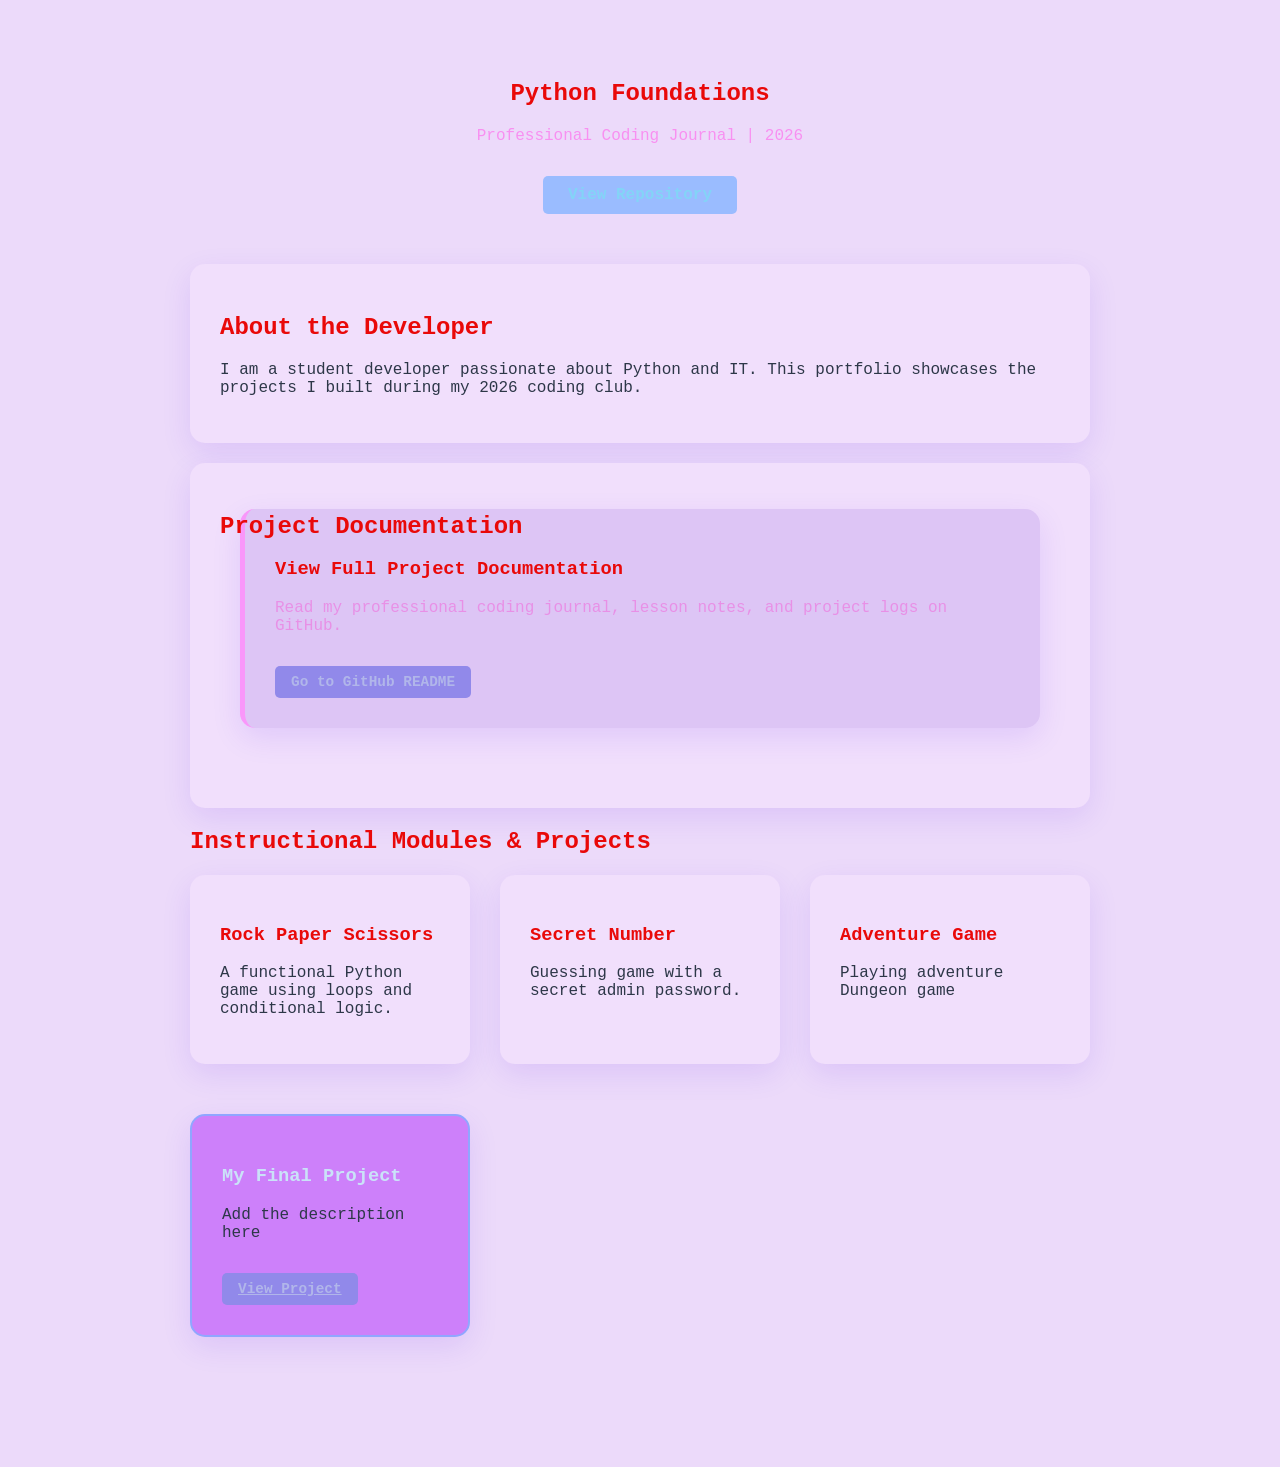
<file: index.html>
<!DOCTYPE html>
<html lang="en">
<head>
    <meta charset="UTF-8">
    <meta name="viewport" content="width=device-width, initial-scale=1.0">
    <title>Python Foundations Portfolio</title>
    <link rel="stylesheet" href="style.css">
</head>
<body>

    <section class="hero">
        <h1>Python Foundations</h1>
        <p>Professional Coding Journal | 2026</p>
        <a href="https://github.com/your-username" target="_blank" class="btn">View Repository</a>
    </section>

    <main class="container">
        
        <section class="card">
            <h2>About the Developer</h2>
            <p>I am a student developer passionate about Python and IT. This portfolio showcases the projects I built during my 2026 coding club.</p>
        </section>

        <section class="card" id="readme-container">
    <h2>Project Documentation</h2>
    <section class="container">
    <a href="https://github.com//Python-Foundations/blob/main/README.md" target="_blank" class="card documentation-card">
        <h3>View Full Project Documentation</h3>
        <p>Read my professional coding journal, lesson notes, and project logs on GitHub.</p>
        <span class="btn-small">Go to GitHub README</span>
    </a>
</section>
</section>

        <h2>Instructional Modules & Projects</h2>
        <div class="project-grid">
            
            <a href="images/rockpaper.png" target="_blank" class="card project-card">
                <h3>Rock Paper Scissors</h3>
                <p>A functional Python game using loops and conditional logic.</p>
            </a>

            <a href="images/secretnumber.png" target="_blank" class="card project-card">
                <h3>Secret Number</h3>
                <p>Guessing game with a secret admin password.</p>
            </a>

            <a href="images/secretnumber.png" target="_blank" class="card project-card">
                <h3>Adventure Game</h3>
                <p>Playing adventure Dungeon game</p>
            </a>
        <div class="card project-card final-project">
    <h3>My Final Project</h3>
    <p>Add the description here</p>
    <a href="https://github.com/your-username/your-repo-link" target="_blank" class="btn-small">View Project</a>
</div>

        
            
        </div>
    </main>

</body>
</html>
</file>
<file: style.css>
/* --- Global Styles --- */
/*body: Sets the global font, a light grey background, and removes default browser margins to ensure the site fills the screen edge-to-edge.*/
body { 
    font-family: "Lucida Console", "Courier New", "monospace";
    background : #ecdafa; 
    margin:0; 
    color: #2d3748; 
}

/* --- Hero Section: This is the top banner of your site. It uses a sage green background (#8eaca8), centers the text, and provides ample padding for a bold introduction. */
.hero {
    background: #ecdafa;
    color: #f890f1;
    text-align: center;
    padding: 60px 20px 100px 20px;
}

/* --- Layout Containerhis acts as a wrapper that constrains the width of your main content to 900px, centering it on the screen. The negative margin (margin: -50px auto 50px auto) creates a "lifted" effect, making the white content cards overlap the hero section slightly for a modern look. */
.container {
    max-width: 900px;
    margin: -50px auto 50px auto;
    padding: 0 20px;
}

/* --- Card Base Styles: .card: Defines the white "boxes" you see on your site. It uses border-radius for rounded corners and box-shadow to give them depth, making them look like floating elements. */
.card {
    background: rgb(241, 223, 252);
    padding: 30px;
    border-radius: 15px;
    box-shadow: 0 10px 30px rgba(76, 7, 239, 0.1);
    margin-bottom: 20px;
}

/* --- Project Grid (The Gallery): This is the most important part of your site layout. It uses display: grid and repeat(auto-fit, minmax(280px, 1fr)) . This tells the browser: "Put as many cards as can fit on a row, as long as they are at least 280px wide." This is why your projects automatically switch from a single column on a phone to multiple columns on a desktop. */
.project-grid {
    display: grid;
    grid-template-columns: repeat(auto-fit, minmax(280px, 1fr));
    gap: 30px;
    padding-bottom: 60px;
}

/* --- Clickable Project Card: .project-card:hover: This adds a "lift" effect. By using transform: translateY(-10px), the card physically moves up when the mouse passes over it. The transition property makes this movement smooth rather than jumpy. */
.project-card {
    display: block;
    text-decoration: none;
    color: inherit;
    transition: transform 0.3s ease, box-shadow 0.3s ease;
}

.project-card:hover {
    transform: translateY(-10px);
    box-shadow: 0 15px 40px rgba(110, 122, 211, 0.2);
    cursor: pointer;
}

/* --- Image Styling: .project-img: Uses object-fit: cover. This ensures that even if you upload images of different sizes, they are cropped and resized to perfectly fill the 180px height without looking stretched or distorted. */
.project-img {
    width: 100%;
    height: 180px;
    object-fit: cover;
    border-radius: 8px;
    margin-top: 15px;
    border: 1px solid #94cce8;
}

/* --- Button --- */
.btn {
    display: inline-block;
    background: #9abcff;
    color: #e019f3;
    color:#83d4f7 ;
    padding: 10px 25px;
    border-radius: 5px;
    text-decoration: none;
    font-weight: bold;
    margin-top: 15px;
}
/* Styling for the documentation card */
.documentation-card {
    display: block;
    text-decoration: none;
    color: #e890e6;
    background: #ddc5f5;
    border-left: 5px solid #f997fa; /* Adds a nice accent bar */
    transition: all 0.3s ease;
}

.documentation-card:hover {
    background: #f0e0f1;
    transform: translateY(-5px);
    box-shadow: 0 10px 20px rgba(198, 224, 237, 0.1);
}

/* Styling for the internal button */
.btn-small {
    display: inline-block;
    margin-top: 15px;
    padding: 8px 16px;
    background: #9189ea;
    color: rgb(177, 182, 234);
    border-radius: 5px;
    font-size: 0.9rem;
    font-weight: bold;
}
/* Special styling for the Final Project card */
.final-project {
    border: 2px solid #90a6ff; /* Adds a colored border */
    background: #cd80fa;      /* Slightly different background */
}

.final-project h3 {
    color: #cae2f8; /* Matches your header color */
}
h1, h2, h3, h4, h5, h6 {
    color: #e90909; /* <--- Force all headers to be a strong, dark charcoal */
}
</file>
